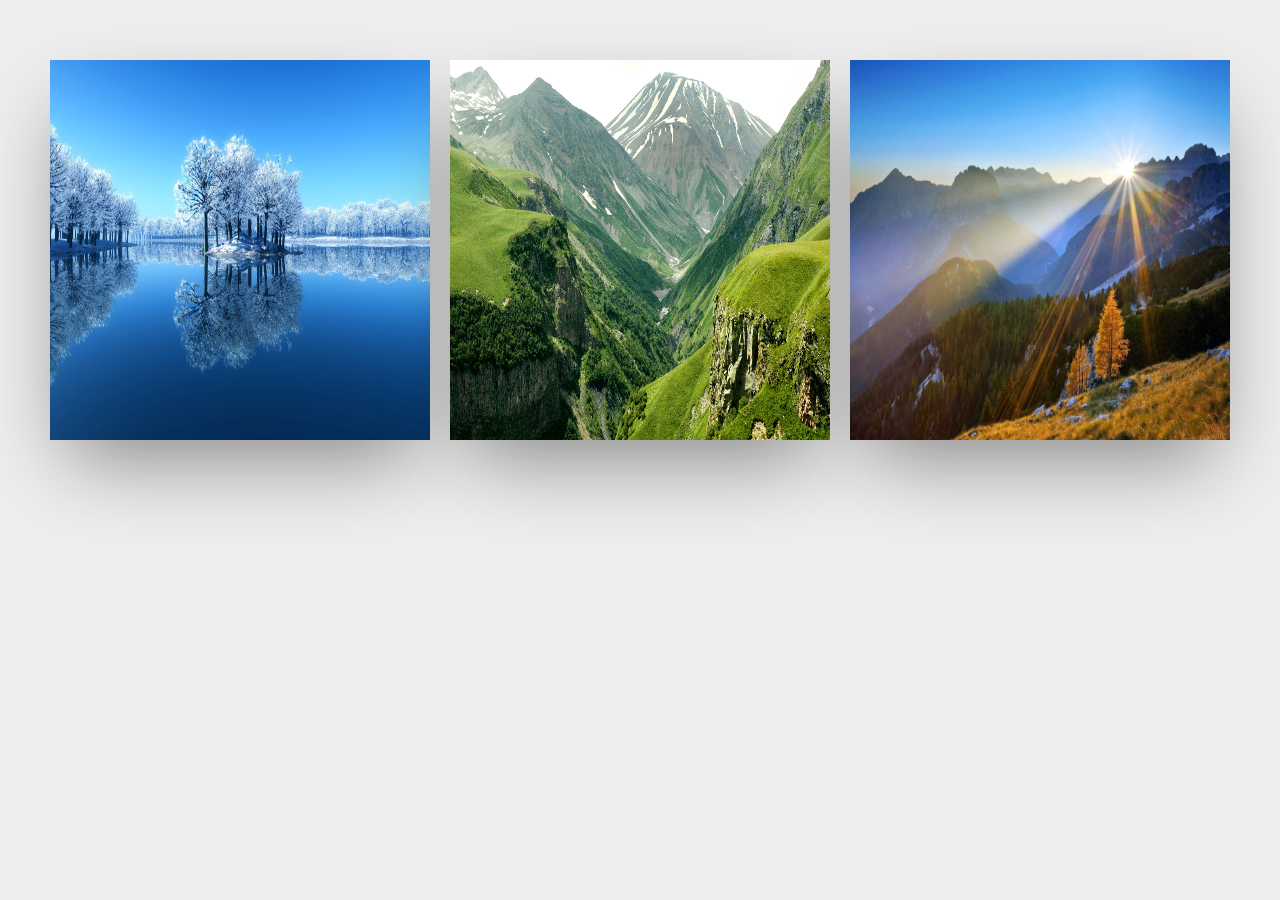
<file: CSS3animate/index.html>
<!doctype html>
<html lang="en">
<head>
	<meta charset="UTF-8" />
	<title>纯css3的动画效果</title>
	<link rel="stylesheet" href="css/style.css">
</head>
<body>
	<div class="photo-text-content">
		<div class="photo-text">
			<img src="images/01.jpg"/>
			<div class="text">
				<h2 class="title">请您欣赏</h2>
				<h3 class="animate-text">自然风光，无限美好</h3>
				<p class="animate-text">当雾霾逐渐扩散之后，越来越多的人们喜欢接近自然</p>
				<div class="dots">
					<span></span>
					<span></span>
					<span></span>
				</div>
			</div>
		</div>
		<!--  -->
		<div class="photo-text">
			<img src="images/02.jpg"/>
			<div class="text">
				<h2 class="title">请您欣赏</h2>
				<h3 class="animate-text">自然风光，无限美好</h3>
				<p class="animate-text">当雾霾逐渐扩散之后，越来越多的人们喜欢接近自然</p>
				<div class="dots">
					<span></span>
					<span></span>
					<span></span>
				</div>
			</div>
		</div>
		<!--  -->
		<div class="photo-text">
			<img src="images/03.jpg"/>
			<div class="text">
				<h2 class="title">请您欣赏</h2>
				<h3 class="animate-text">自然风光，无限美好</h3>
				<p class="animate-text">当雾霾逐渐扩散之后，越来越多的人们喜欢接近自然</p>
				<div class="dots">
					<span></span>
					<span></span>
					<span></span>
				</div>
			</div>
		</div>
	</div>
</body>
</html>
</file>
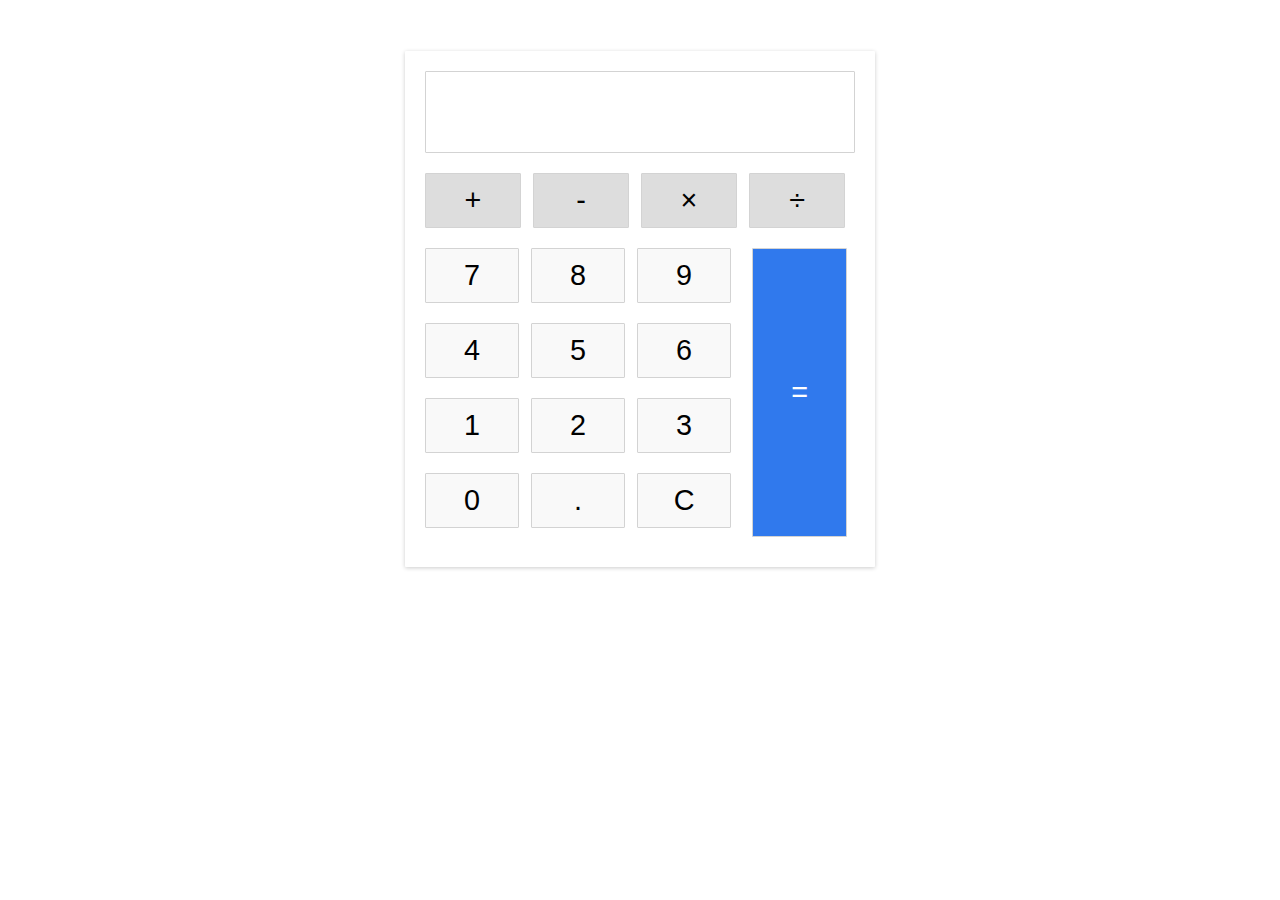
<file: JavaScript-Thecalculator/index.html>
<!doctype html>
<html lang="en">
<head>
	<meta charset="UTF-8" />
	<title>原生JavaScript制作计算器</title>
	<link rel="stylesheet" href="css/style.css">
	<script src="js/style.js"></script>
</head>

<body>
<div class="carcullator-box">
	<div class="show-input equal-style" id="show-input"></div>
	<div class="buttons">
		<div class="count">
			<div class="equal-style">+</div>
			<div class="equal-style">-</div>
			<div class="equal-style">×</div>
			<div class="equal-style">÷</div>
		</div>
		<div class="numbers">
			<div class="number">
				<div class="equal-style">7</div>
				<div class="equal-style">8</div>
				<div class="equal-style">9</div>
			</div>
			<div class="number">
				<div class="equal-style">4</div>
				<div class="equal-style">5</div>
				<div class="equal-style">6</div>
			</div>
			<div class="number">
				<div class="equal-style">1</div>
				<div class="equal-style">2</div>
				<div class="equal-style">3</div>
			</div>
			<div class="number">
				<div class="equal-style">0</div>
				<div class="equal-style">.</div>
				<div class="equal-style" id="clear">C</div>
			</div>
		</div>
		<div class="equal-to equal-style" id="equal-to">=</div>
	</div>
</div>
<script src="js/style.js"></script>
<script>
	carcullator();
</script>
</body>
</html>
</file>
<file: CSS3animate/css/style.css>
body {
	margin: 0;
	padding: 0;
  background-color: #eee
}

.photo-text-content {
  margin: 50px auto 0 auto;
  width: 100%;
  display: flex;
  align-items: space-around;
  max-width: 1200px;
}

.photo-text {
  width: 380px;
  height: 380px;
  margin: 10px;
  background-color: #99aeff;
  display: inline-block;
  background-size: cover;
  position: relative;
  cursor: pointer;
  transition: all 0.4s ease-out;
  box-shadow: 0px 35px 77px -17px rgba(0, 0, 0, 0.44);
  overflow: hidden;
  color: white;
  font-family: "microsoft yahei",arial;
}

.photo-text img {
  height: 100%;
  width: 100%;
  position: absolute;
  top: 0;
  left: 0;
  z-index: 0;
  transition: all 0.4s ease-out;
}

.photo-text .text {
  z-index: 3;
  position: absolute;
  padding: 30px;
  height: calc(100% - 60px);
}

.photo-text h2 {
  font-weight: 300;
  margin: 0;
  text-shadow: 2px 2px 10px rgba(0, 0, 0, 0.3);
}

.photo-text h3 {
  font-weight: 100;
  margin: 20px 0 0 0;
  font-style: italic;
  transform: translateX(200px);
}

.photo-text p {
  font-weight: 300;
  margin: 20px 0 0 0;
  line-height: 25px;
  transform: translateX(-200px);
  transition-delay: 0.2s;
}

.animate-text {
  opacity: 0;
  transition: all 0.6s ease-in-out;
}

.photo-text:hover {
  box-shadow: 0px 35px 77px -17px rgba(0, 0, 0, 0.64);
  transform: scale(1.05);
}

.photo-text:hover img {
  opacity: 0.2;
}

.title {
	opacity: 0;
	transition: all .2s ease-in-out;
}

.photo-text:hover .title {
	transform: translateY(20px);
  opacity: 1;
}

.photo-text:hover .animate-text {
  transform: translateX(0);
  opacity: 1;
}

.dots {
  position: absolute;
  bottom: 20px;
  right: 30px;
  margin: 0 auto;
  width: 30px;
  height: 30px;
  color: currentColor;
  display: flex;
  flex-direction: column;
  align-items: center;
  justify-content: space-around;
}

.dots span {
  width: 5px;
  height: 5px;
  background-color: currentColor;
  border-radius: 50%;
  display: block;
  opacity: 0;
  transition: transform 0.4s ease-out, opacity 0.5s ease;
  transform: translateY(30px);
}

.photo-text:hover span {
  opacity: 1;
  transform: translateY(0px);
}

.dots span:nth-child(1) {
  transition-delay: 0.05s;
}

.dots span:nth-child(2) {
  transition-delay: 0.1s;
}

.dots span:nth-child(3) {
  transition-delay: 0.15s;
}

@media (max-width: 1000px) {
  .photo-text-content {
    flex-direction: column;
    width: 400px;
  }
}
</file>
<file: JavaScript-Thecalculator/css/style.css>
body {
	margin: 0;
	padding: 0;
	font-family: "microsoft yahei",arial;
	font-size: 1.8em;
}

.clear:after {
	content: "";
	display: block;
	height: 0;
	clear: both;
	visibility: hidden;
}

.clear {
	zoom: 1;
}

.carcullator-box {
	width: 430px;
	-webkit-box-shadow: rgba(0,0,0,.2) 0px 1px 4px 0px;
	box-shadow: rgba(0,0,0,.2) 0px 1px 4px 0px;
	padding: 20px;
	border-radius: 1px;
	margin: 4% auto;
}

.show-input {
  height: 80px;
  text-align: right;
  font-size: 1.5em;
  font-weight: normal;
  overflow: hidden;
  overflow-x: auto;  
  -webkit-transition: all .2s ease-in-out;
  transition: all .2s ease-in-out;
}

.show-input:hover {
	border: 1px solid #bbb;
  -webkit-box-shadow: inset 0px 1px 4px 0px rgba(0, 0, 0, 0.2);
  box-shadow: inset 0px 1px 4px 0px rgba(0, 0, 0, 0.2);
}

.count > div {
  display: inline-block;
  width: 74px;
  text-align: center;
  padding :10px;
  margin: 20px 4px 10px 0;
  background-color: #ddd;
}

.count div:hover{
	background-color: #ddd;
  -webkit-box-shadow: 0px 1px 4px 0px rgba(0, 0, 0, 0.2);
  box-shadow: 0px 1px 4px 0px rgba(0, 0, 0, 0.2);
  border-color: #aaa;
}

.numbers {
	display: inline-block;
}

.number > div {
	display: inline-block;
  width: 72px;
  text-align: center;
  padding: 10px;
  margin: 10px 4px 10px 0;
  background-color: #f9f9f9;
}

.number div:hover {
	background-color: #f1f1f1;
  -webkit-box-shadow: 0px 1px 4px 0px rgba(0, 0, 0, 0.2);
  box-shadow: 0px 1px 4px 0px rgba(0, 0, 0, 0.2);
  border-color: #bbb;
}

.equal-to {
	display: inline-block;
	background-color: #3079ed;
	border-color: #3079ed;
	width: 17%;
	padding: 127px 10px;
	margin: 10px 6px 10px 9px;
	text-align: center;
	vertical-align: top;
	color: #fff;
}

.equal-to:hover {
	background-color: #307CF9;
  -webkit-box-shadow: 0px 1px 4px 0px rgba(0, 0, 0, 0.2);
  box-shadow: 0px 1px 4px 0px rgba(0, 0, 0, 0.2);
  border-color: #1857BB;
}

.equal-style {
	border-image-source: initial;
  border-image-slice: initial;
  border-image-width: initial;
  border-image-outset: initial;
  border-image-repeat: initial;
  cursor: pointer;
  border: 1px solid #bbb;
  border-color: rgb(211,211,211);
  border-radius: 1px;
  transition: border-color .2s ease-in-out,background-color .2s, box-shadow .2s;
}
</file>
